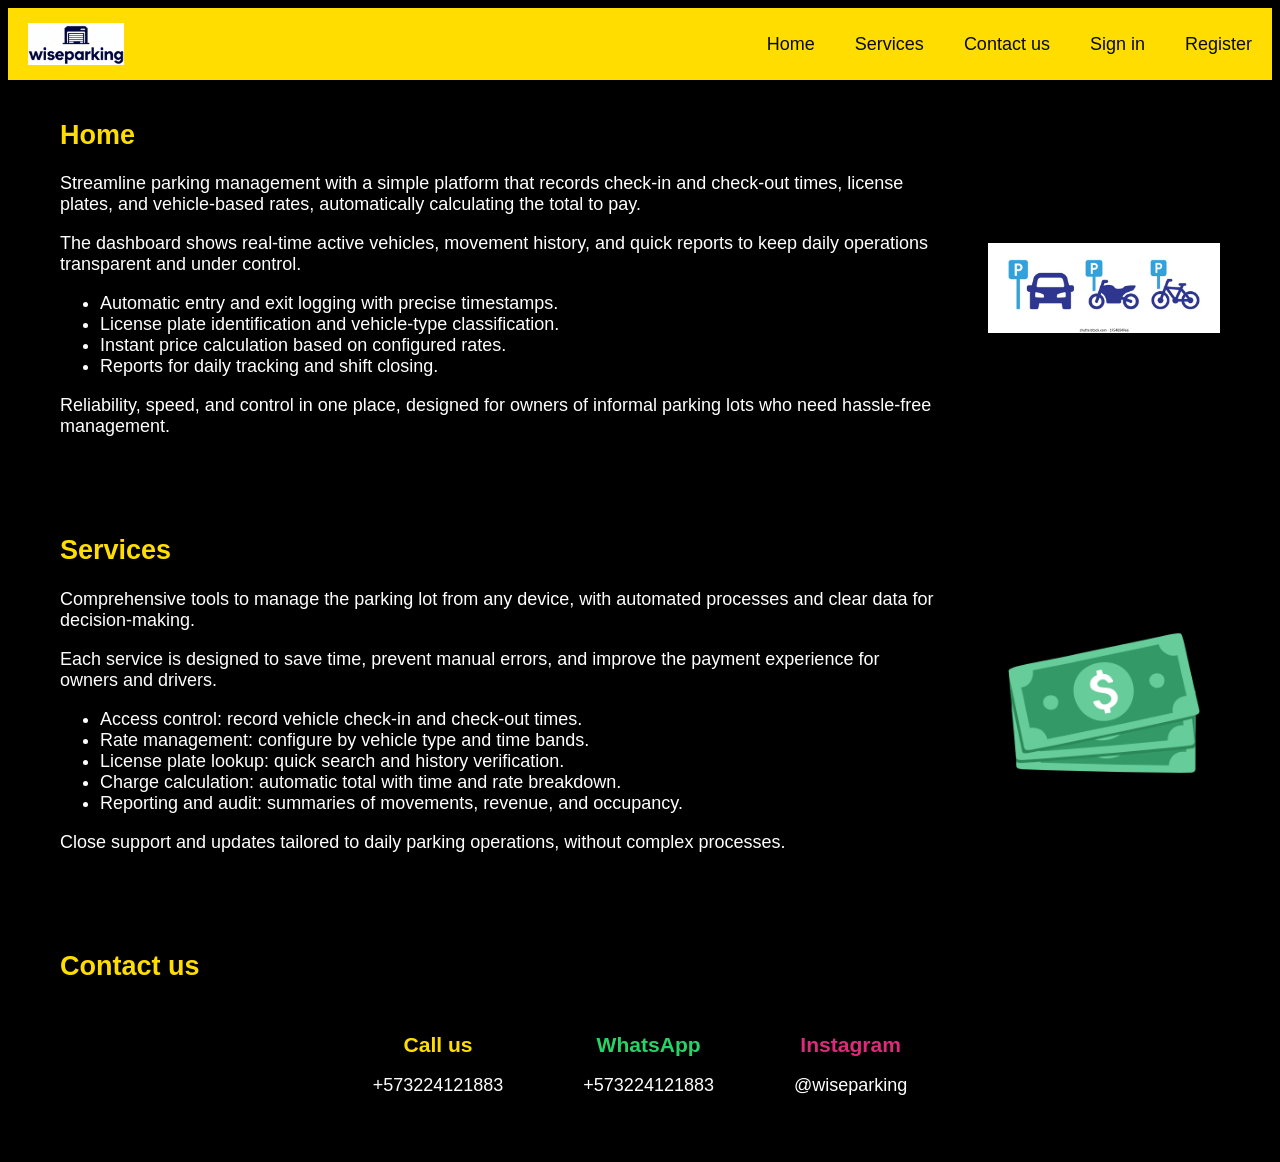
<file: web/index.html>
<!DOCTYPE html>
<html lang="en">
<head>
    <meta charset="UTF-8">
    <meta name="viewport" content="width=device-width, initial-scale=1.0">
    <title>WISEPARKING</title>
    <link rel="stylesheet" href="css/estilos.css">
</head>

<body>
    
    <header class="navbar">
  <div class="logo">
    <img src="images/logo.png" alt="logo" width="96" height="42">
  </div>

<button class="nav-toggle" aria-label="Abrir menú">
  ☰
</button>

  <!-- <h1 class="brand">WISEPARKING</h1>  --> 

  <nav class="nav">
<ul class="menu">
  <li><a href="#">Home</a></li>
  <li><a href="#services">Services</a></li>  
  <li><a href="#contact">Contact us</a></li> 
  <li><a href="signin.html">Sign in</a></li>
  <li><a href="register.html">Register</a></li>
</ul>
  </nav>
</header>
    
<main>
  <section class="home">
    <div class="home-content"> 
    <h2>Home</h2>

    <p>
       Streamline parking management with a simple platform that records check-in and check-out times, license plates, and vehicle-based rates, automatically calculating the total to pay.
    </p>

    <p>
       The dashboard shows real-time active vehicles, movement history, and quick reports to keep daily operations transparent and under control.
    </p>

    <ul>
        <li>Automatic entry and exit logging with precise timestamps.</li>
        <li>License plate identification and vehicle-type classification.</li>
        <li>Instant price calculation based on configured rates.</li>
        <li>Reports for daily tracking and shift closing.</li>
    </ul>

      <p>Reliability, speed, and control in one place, designed for owners of informal parking lots who need hassle-free management.</p>

    </div>

    <img src="images/home-icono1.png" alt="Iconos de parqueo">


</section>
<section class="Services" id="services">
  <div class="services-content">
  <h2>Services</h2>
  <p>
    Comprehensive tools to manage the parking lot from any device, with automated processes and clear data for decision-making.
  </p>
  <p>
    Each service is designed to save time, prevent manual errors, and improve the payment experience for owners and drivers.
  </p>
  <ul>
    <li>Access control: record vehicle check-in and check-out times.</li>
    <li>Rate management: configure by vehicle type and time bands.</li>
    <li>License plate lookup: quick search and history verification.</li>
    <li>Charge calculation: automatic total with time and rate breakdown.</li>
    <li>Reporting and audit: summaries of movements, revenue, and occupancy.</li>
  </ul>

  <p>Close support and updates tailored to daily parking operations, without complex processes.</p>
  </div>
    <img src="images/home-icono2.png" alt="Iconos de parqueo2">
</section>

<section class="Contact-us" id="contact">
  <h2>Contact us</h2>

<div class="contact-container">
    
  <div class="contact-item">
    <h3>Call us</h3>
    <p>+573224121883</p>
  </div>

  <div class="contact-item whatsapp">
    <h3>WhatsApp</h3>
    <p>+573224121883</p>
  </div>

  <div class="contact-item instagram">
    <h3>Instagram</h3>
    <p>@wiseparking</p>
  </div>
  
</div>
</section>

</main>

<script>
    const navToggle = document.querySelector(".nav-toggle");
    const navMenu = document.querySelector(".menu");

    navToggle.addEventListener("click", () => {
      navMenu.classList.toggle("nav-visible");
    });
  </script>

</body>
</html>

</body>
</html>
</file>
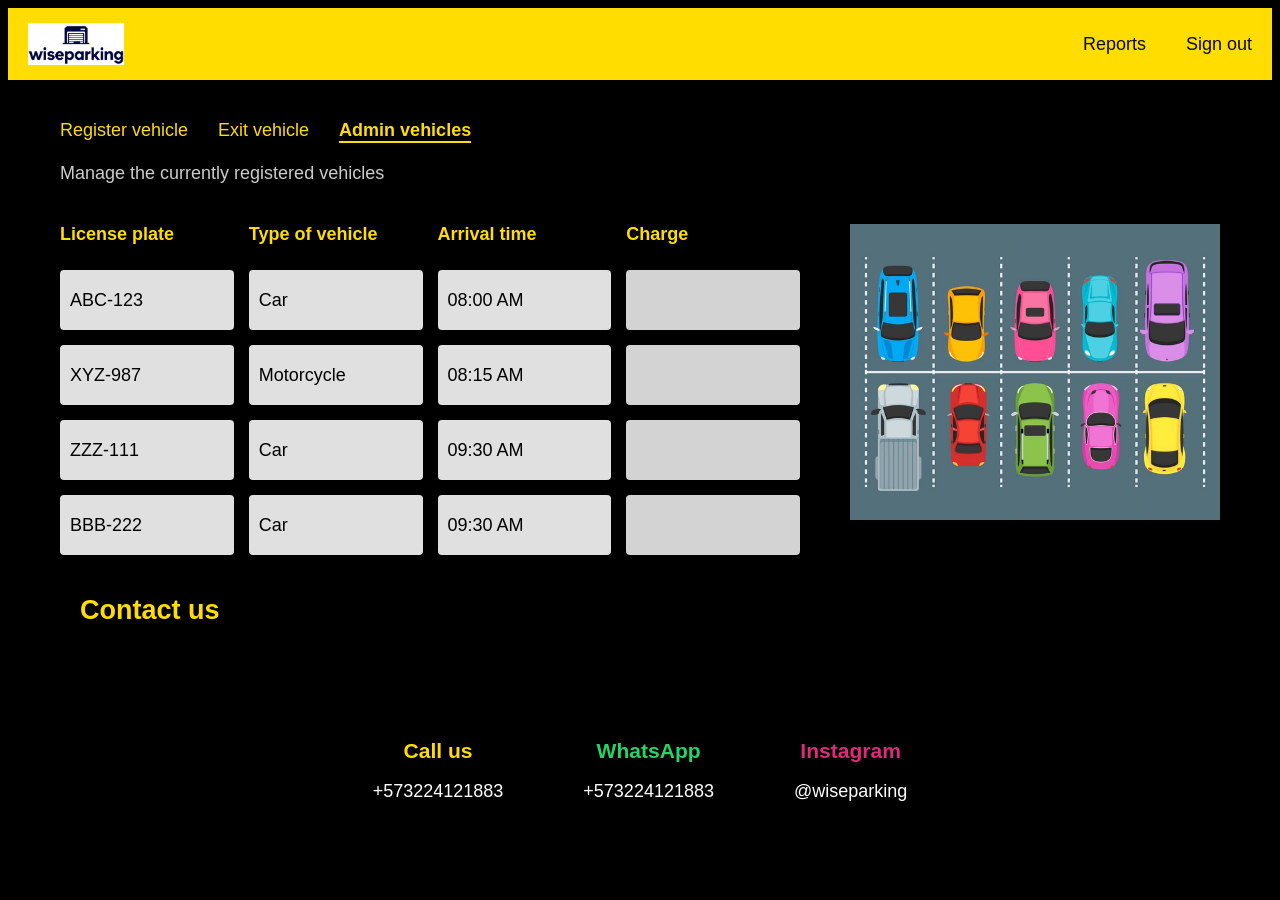
<file: web/admin.html>
<!DOCTYPE html>
<html lang="en">
<head>
    <meta charset="UTF-8">
    <meta name="viewport" content="width=device-width, initial-scale=1.0">
    <title>WISEPARKING - Admin</title>
    <link rel="stylesheet" href="css/estilos.css">
</head>

<body>
    
    <header class="navbar">
  <div class="logo">
    <img src="images/logo.png" alt="logo" width="96" height="42">
  </div>
      
      <button class="nav-toggle" aria-label="Abrir menú">☰</button>

      <nav class="nav">
        <ul class="menu">
          <li><a href="reports.html">Reports</a></li>
          <li><a href="index.html">Sign out</a></li> </ul>
      </nav>
    </header>
    
    <main>
        
        <section class="admin-panel">
            <div class="admin-links">
                <a href="register-vehicle.html">Register vehicle</a>
                <a href="exit-vehicle.html">Exit vehicle</a>
                <a href="admin.html" class="active-link">Admin vehicles</a> </div>

            <p class="description">Manage the currently registered vehicles</p>

            <div class="dashboard-container">
                
                <div class="vehicle-grid">
                    
                    <div class="grid-header">License plate</div>
                    <div class="grid-header">Type of vehicle</div>
                    <div class="grid-header">Arrival time</div>
                    <div class="grid-header">Charge</div>

                    <div class="grid-item">ABC-123</div>
                    <div class="grid-item">Car</div>
                    <div class="grid-item">08:00 AM</div>
                    <div class="grid-item empty-box"></div> <div class="grid-item">XYZ-987</div>
                    <div class="grid-item">Motorcycle</div>
                    <div class="grid-item">08:15 AM</div>
                    <div class="grid-item empty-box"></div>

                    <div class="grid-item">ZZZ-111</div>
                    <div class="grid-item">Car</div>
                    <div class="grid-item">09:30 AM</div>
                    <div class="grid-item empty-box"></div>
                    
                     <div class="grid-item">BBB-222</div>
                    <div class="grid-item">Car</div>
                    <div class="grid-item">09:30 AM</div>
                    <div class="grid-item empty-box"></div>

                </div>

                <div class="admin-image">
                    <img src="images/admin.png" alt="Parking Overview">
                </div>

 </div>

<section class="Contact-us" id="contact">
  <h2>Contact us</h2>
  </section>

<div class="contact-container">
    
  <div class="contact-item">
    <h3>Call us</h3>
    <p>+573224121883</p>
  </div>

  <div class="contact-item whatsapp">
    <h3>WhatsApp</h3>
    <p>+573224121883</p>
  </div>

  <div class="contact-item instagram">
    <h3>Instagram</h3>
    <p>@wiseparking</p>
  </div>
  
</div>
</section>

    </main>


    
    <script>
        const navToggle = document.querySelector(".nav-toggle");
        const navMenu = document.querySelector(".menu");
        navToggle.addEventListener("click", () => {
          navMenu.classList.toggle("nav-visible");
        });
    </script>
</body>
</html>
</file>
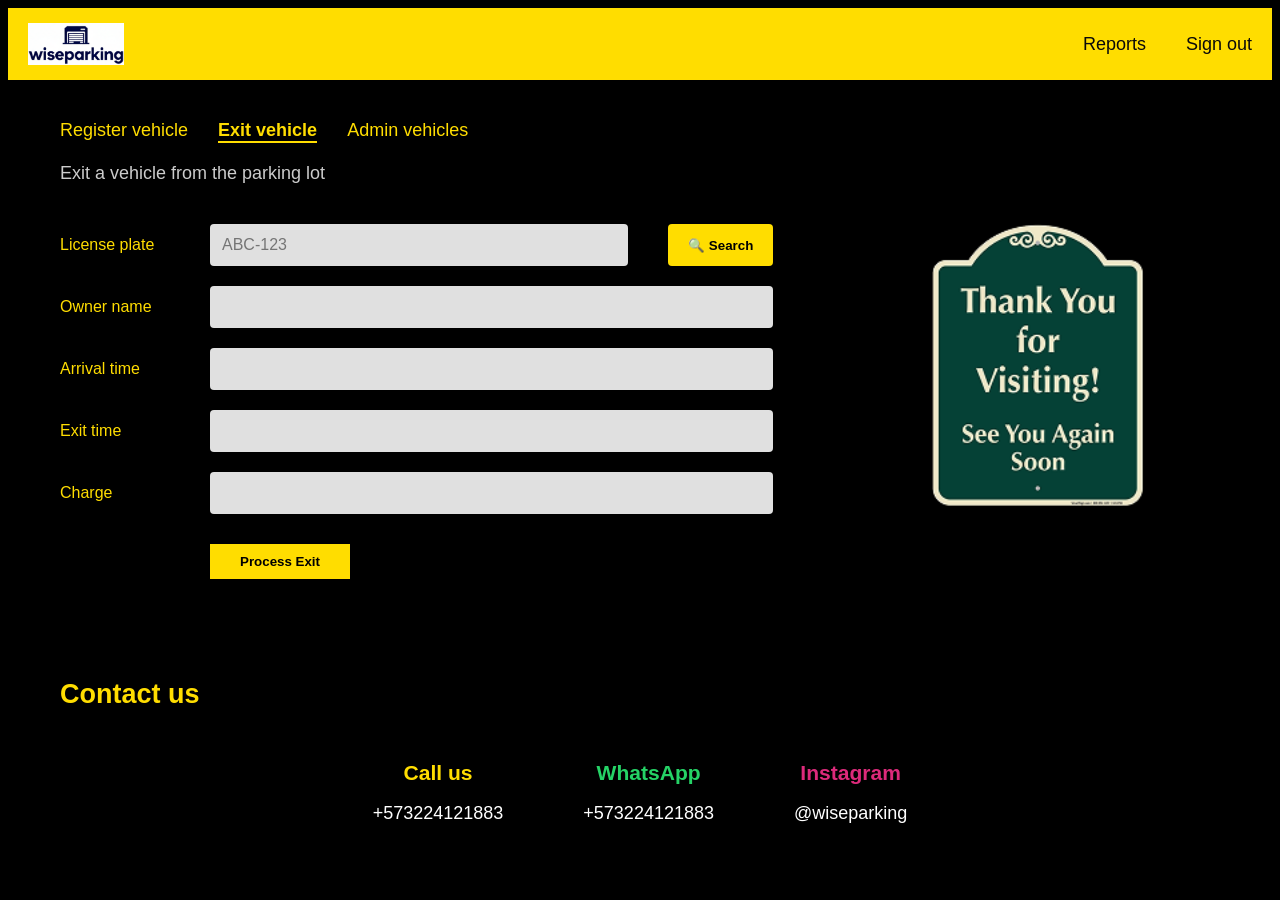
<file: web/exit-vehicle.html>
<!DOCTYPE html>
<html lang="en">
<head>
    <meta charset="UTF-8">
    <meta name="viewport" content="width=device-width, initial-scale=1.0">
    <title>WISEPARKING - Exit Vehicle</title>
    <link rel="stylesheet" href="css/estilos.css">
</head>

<body>
    
    <header class="navbar">
      <div class="logo">
        <img src="images/logo.png" alt="logo" width="96" height="42">
      </div>
      <button class="nav-toggle" aria-label="Abrir menú">☰</button>
      <nav class="nav">
        <ul class="menu">
          <li><a href="reports.html">Reports</a></li>
          <li><a href="index.html">Sign out</a></li>
        </ul>
      </nav>
    </header>
    
    <main>
        <section class="admin-panel">
            
            <div class="admin-links">
                <a href="register-vehicle.html">Register vehicle</a>
                <a href="exit-vehicle.html" class="active-link">Exit vehicle</a>
                <a href="admin.jsp.html">Admin vehicles</a>
            </div>

            <p class="description">Exit a vehicle from the parking lot</p>

            <div class="dashboard-container">
                
                <div class="admin-form-container">
                    <form>
                        <div class="form-row search-row">
                            <label>License plate</label>
                            <div class="search-group">
                                <input type="text" placeholder="ABC-123">
                                <button type="button" class="search-btn">🔍 Search</button>
                            </div>
                        </div>
                        
                        <div class="form-row">
                            <label>Owner name</label>
                            <input type="text" readonly>
                        </div>

                        <div class="form-row">
                            <label>Arrival time</label>
                            <input type="text" readonly>
                        </div>

                        <div class="form-row">
                            <label>Exit time</label>
                            <input type="text" readonly>
                        </div>

                        <div class="form-row">
                            <label>Charge</label>
                            <input type="text" readonly>
                        </div>
                        
                         <div class="form-row">
                            <label></label> 
                            <button type="submit" class="save-btn">Process Exit</button>
                        </div>

                    </form>
                </div>

                <div class="admin-image exit-specific">
                    <img src="images/ExitVehicle.png" alt="Thank You Sign">
                </div>

            </div>
        </section>

        <section class="Contact-us" id="contact">
            <h2>Contact us</h2>
            <div class="contact-container">
              <div class="contact-item">
                <h3>Call us</h3>
                <p>+573224121883</p>
              </div>
              <div class="contact-item whatsapp">
                <h3>WhatsApp</h3>
                <p>+573224121883</p>
              </div>
              <div class="contact-item instagram">
                <h3>Instagram</h3>
                <p>@wiseparking</p>
              </div>
            </div>
        </section>

    </main>

    <script>
        const navToggle = document.querySelector(".nav-toggle");
        const navMenu = document.querySelector(".menu");
        navToggle.addEventListener("click", () => {
          navMenu.classList.toggle("nav-visible");
        });
    </script>
</body>
</html>
</file>
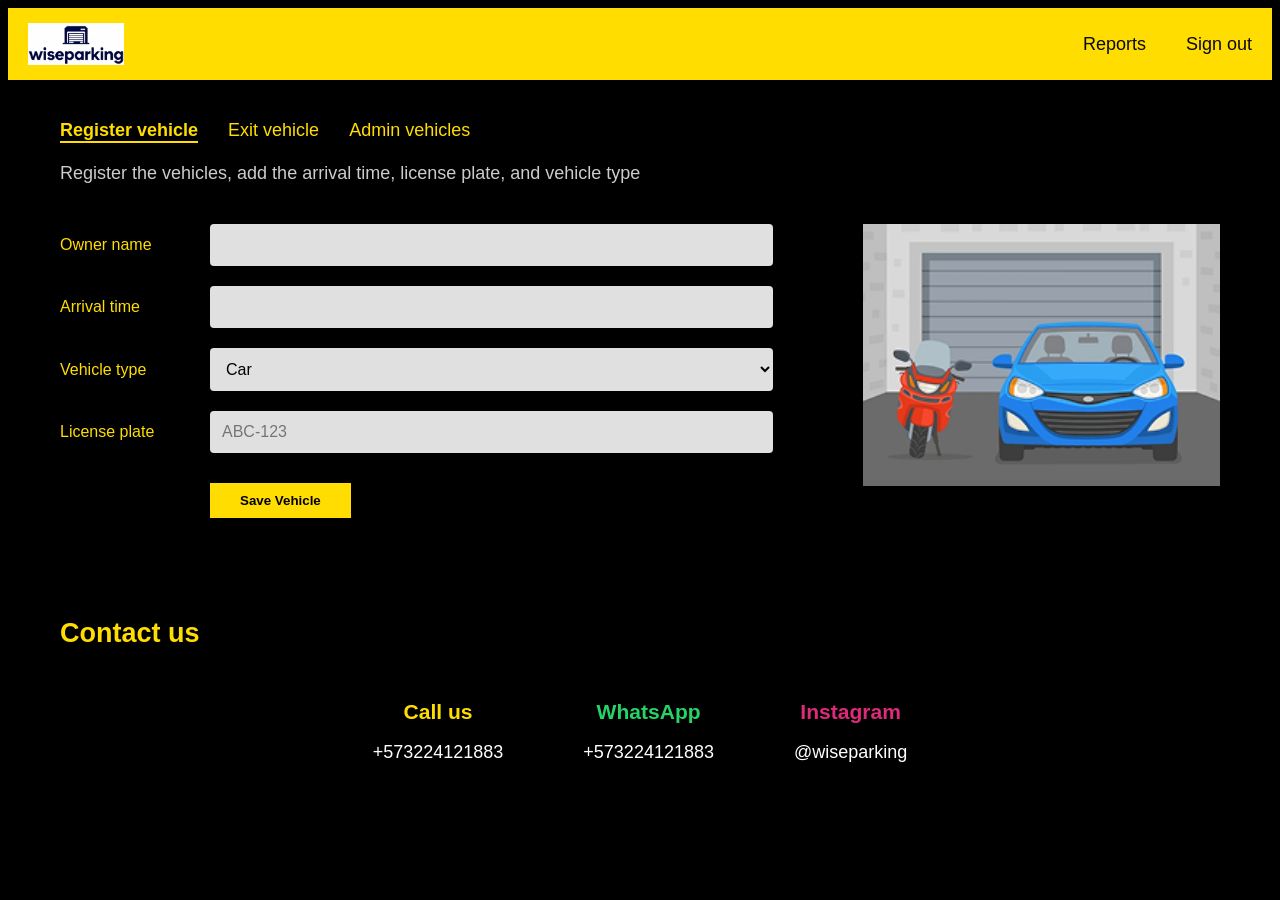
<file: web/register-vehicle.html>
<!DOCTYPE html>
<html lang="en">
<head>
    <meta charset="UTF-8">
    <meta name="viewport" content="width=device-width, initial-scale=1.0">
    <title>WISEPARKING - Register Vehicle</title>
    <link rel="stylesheet" href="css/estilos.css">
</head>

<body>
    
    <header class="navbar">
      <div class="logo">
        <img src="images/logo.png" alt="logo" width="96" height="42">
      </div>
      <button class="nav-toggle" aria-label="Abrir menú">☰</button>
      <nav class="nav">
        <ul class="menu">
          <li><a href="reports.html">Reports</a></li>
          <li><a href="index.html">Sign out</a></li>
        </ul>
      </nav>
    </header>
    
    <main>
        <section class="admin-panel">
            
            <div class="admin-links">
                <a href="register-vehicle.html" class="active-link">Register vehicle</a>
                <a href="exit-vehicle.html">Exit vehicle</a>
                <a href="admin.jsp.html">Admin vehicles</a>
            </div>

            <p class="description">Register the vehicles, add the arrival time, license plate, and vehicle type</p>

            <div class="dashboard-container">
                
                <div class="admin-form-container">
                    <!-- PASO 3: Agregamos action y method al form -->
                    <form action="RegistroServlet" method="POST" id="registroForm">
                        <div class="form-row">
                            <label>Owner name</label>
                            <!-- Agregamos el name -->
                            <input type="text" name="ownerName">
                        </div>
                        
                        <div class="form-row">
                            <label>Arrival time</label>
                            <!-- Agregamos el name -->
                            <input type="text" readonly id="arrival-time" name="arrivalTime"> 
                        </div>

                        <div class="form-row">
                            <label>Vehicle type</label>
                            <!-- Agregamos el name al select y los values a las opciones -->
                            <select name="vehicleType">
                                <option value="1">Car</option>
                                <option value="2">Motorcycle</option>
                            </select>
                        </div>

                        <div class="form-row">
                            <label>License plate</label>
                            <!-- Agregamos el name y lo hacemos requerido -->
                            <input type="text" placeholder="ABC-123" name="licensePlate" required>
                        </div>

                        <div class="form-row">
                            <label></label> 
                            <button type="submit" class="save-btn">Save Vehicle</button>
                        </div>
                    </form>
                </div>

                <div class="admin-image">
                    <img src="images/RegisterVehicle.png" alt="Garage">
                </div>

            </div>
        </section>

        <section class="Contact-us" id="contact">
            <h2>Contact us</h2>
            <div class="contact-container">
              <div class="contact-item">
                <h3>Call us</h3>
                <p>+573224121883</p>
              </div>
              <div class="contact-item whatsapp">
                <h3>WhatsApp</h3>
                <p>+573224121883</p>
              </div>
              <div class="contact-item instagram">
                <h3>Instagram</h3>
                <p>@wiseparking</p>
              </div>
            </div>
        </section>

    </main>

<script>
        // --- 1. LÓGICA DEL MENÚ DE NAVEGACIÓN ---
        const navToggle = document.querySelector(".nav-toggle");
        const navMenu = document.querySelector(".menu");
        
        navToggle.addEventListener("click", () => {
          navMenu.classList.toggle("nav-visible");
        });

        // --- 2. LÓGICA DE GUARDADO AUTOMÁTICO DE FECHA ---
        const form = document.getElementById('registroForm');
        const arrivalInput = document.getElementById('arrival-time');

        // Escuchamos el evento 'submit' (cuando se envía el formulario)
        form.addEventListener('submit', (event) => {
            
            // Obtenemos la fecha y hora actual
            const now = new Date();
            
            // Ajustamos la fecha al formato que espera Java (YYYY-MM-DDTHH:MM)
            now.setMinutes(now.getMinutes() - now.getTimezoneOffset());
            const formatoJava = now.toISOString().slice(0, 16);
            
            // Escribimos la fecha en el input justo antes de que viaje a Java
            arrivalInput.value = formatoJava; 
            
            // OJO: Ya no usamos event.preventDefault().
            // Queremos que el formulario continúe su camino natural hacia el RegistroServlet.
            alert("Enviando vehículo a la base de datos...");
        });
    </script>
</body>
</html>
</file>
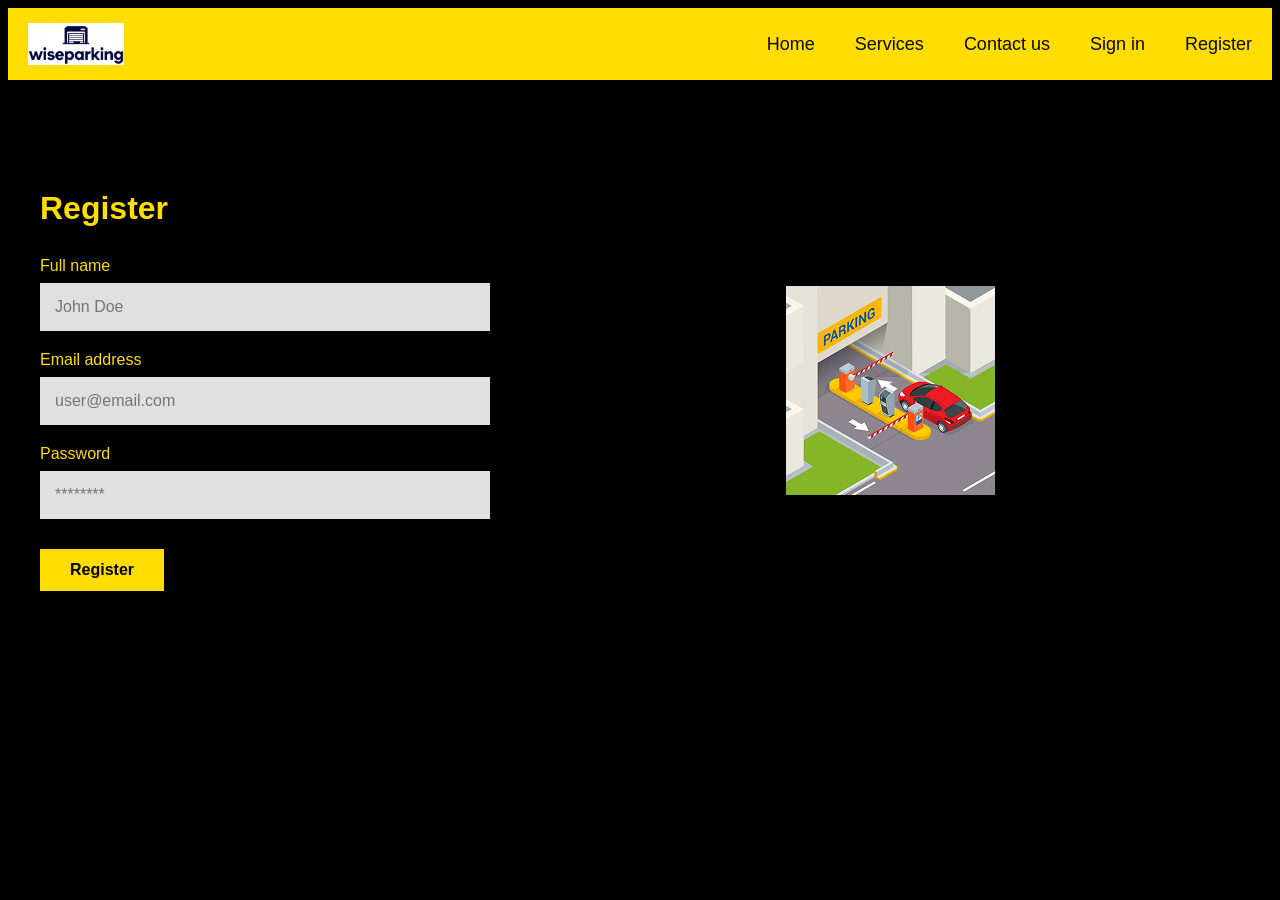
<file: web/register.html>
<!DOCTYPE html>
<html lang="en">
<head>
    <meta charset="UTF-8">
    <meta name="viewport" content="width=device-width, initial-scale=1.0">
    <title>WISEPARKING - Register</title>
    <link rel="stylesheet" href="css/estilos.css">
</head>

<body>
    
<header class="navbar">
  <div class="logo">
    <img src="images/logo.png" alt="logo" width="96" height="42">
  </div>

  <button class="nav-toggle" aria-label="Abrir menú">
  ☰
</button>


  <nav class="nav">
    <ul class="menu">
      <li><a href="index.html">Home</a></li>            
      <li><a href="index.html#services">Services</a></li> 
      <li><a href="index.html#contact">Contact us</a></li> 
      <li><a href="signin.html">Sign in</a></li>
      <li><a href="register.html">Register</a></li>
    </ul>
  </nav>
</header>
    
<main>
    <section class="auth-section">
        
        <div class="auth-form">
            <h2>Register</h2>

            <form>
                <label>Full name</label>
                <input type="text" placeholder="John Doe"> 

                <label>Email address</label>
                <input type="email" placeholder="user@email.com"> 
                
                <label>Password</label>
                <input type="password" placeholder="********"> 

                <button type="submit">Register</button>
            </form>
        </div>

        <div class="auth-image">
             <img src="images/register.png" alt="Parking Gate">
        </div>

    </section>

</main>

<script>
    const navToggle = document.querySelector(".nav-toggle");
    const navMenu = document.querySelector(".menu");

    navToggle.addEventListener("click", () => {
      navMenu.classList.toggle("nav-visible");
    });
  </script>

</body>
</html>
</file>
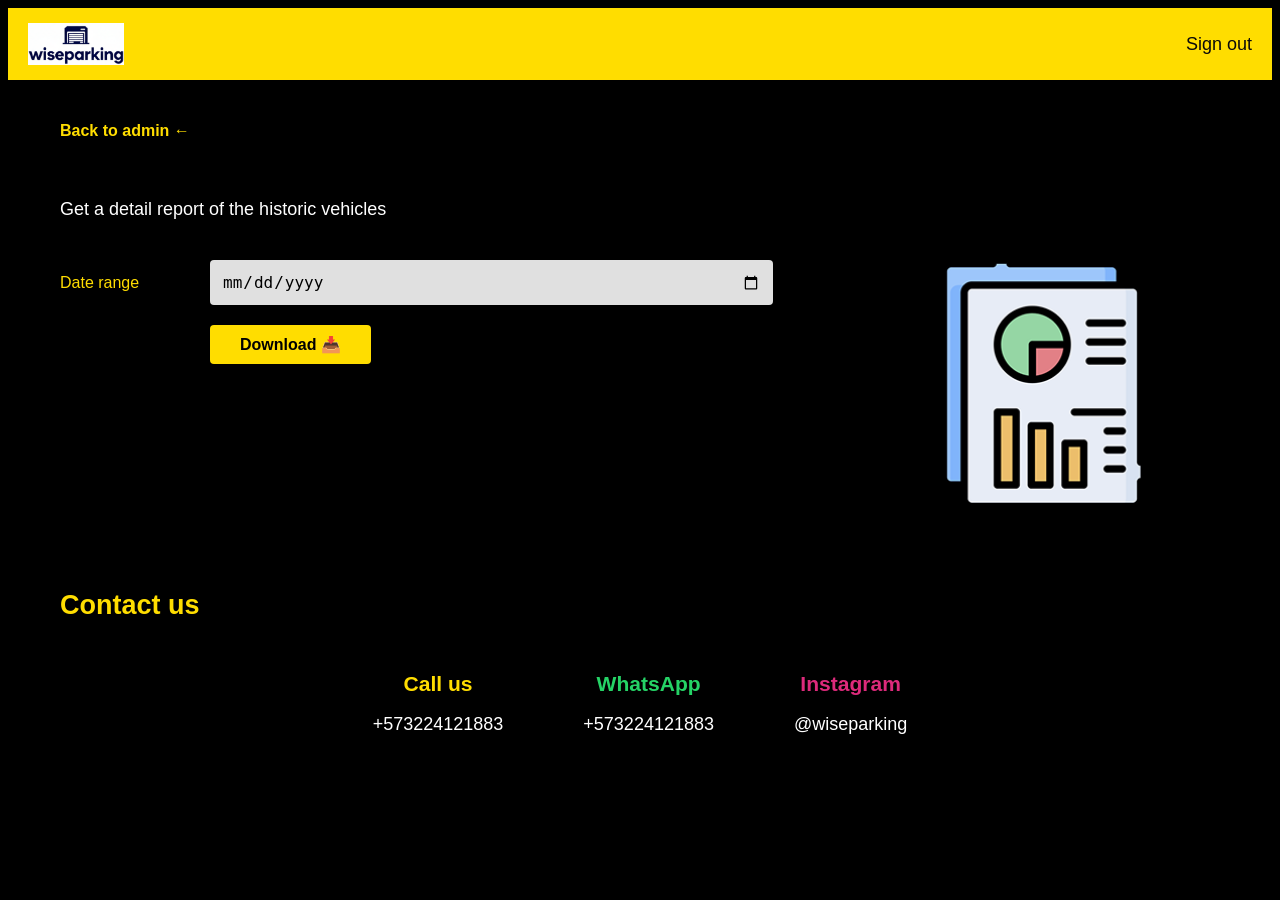
<file: web/reports.html>
<!DOCTYPE html>
<html lang="en">
<head>
    <meta charset="UTF-8">
    <meta name="viewport" content="width=device-width, initial-scale=1.0">
    <title>WISEPARKING - Reports</title>
    <link rel="stylesheet" href="css/estilos.css">
</head>

<body>
    
    <header class="navbar">
      <div class="logo">
        <img src="images/logo.png" alt="logo" width="96" height="42">
      </div>
      <button class="nav-toggle" aria-label="Abrir menú">☰</button>
      <nav class="nav">
        <ul class="menu">
          <li><a href="index.html">Sign out</a></li>
        </ul>
      </nav>
    </header>
    
    <main>
        <section class="admin-panel">
            
            <div class="back-nav">
            <a href="register-vehicle.html">Back to admin &larr;</a>
        </div>
        
            <div class="reports-header">
                <p class="description" style="font-size: 18px; color: white;">
                    Get a detail report of the historic vehicles
                </p>
            </div>

            <div class="dashboard-container">
                
                <div class="admin-form-container">
                    <form>
                        <div class="form-row">
                            <label>Date range</label>
                            <input type="date" class="date-input"> 
                        </div>

                        <div class="form-row">
                            <label></label> 
                            <button type="button" class="download-btn">Download 📥</button>
                        </div>
                    </form>
                </div>

                <div class="admin-image reports-specific">
                    <img src="images/reports.png" alt="Reports Icon">
                </div>

            </div>
        </section>

        <section class="Contact-us" id="contact">
            <h2>Contact us</h2>
            <div class="contact-container">
              <div class="contact-item">
                <h3>Call us</h3>
                <p>+573224121883</p>
              </div>
              <div class="contact-item whatsapp">
                <h3>WhatsApp</h3>
                <p>+573224121883</p>
              </div>
              <div class="contact-item instagram">
                <h3>Instagram</h3>
                <p>@wiseparking</p>
              </div>
            </div>
        </section>

    </main>

    <script>
        const navToggle = document.querySelector(".nav-toggle");
        const navMenu = document.querySelector(".menu");
        navToggle.addEventListener("click", () => {
          navMenu.classList.toggle("nav-visible");
        });
    </script>
</body>
</html>
</file>
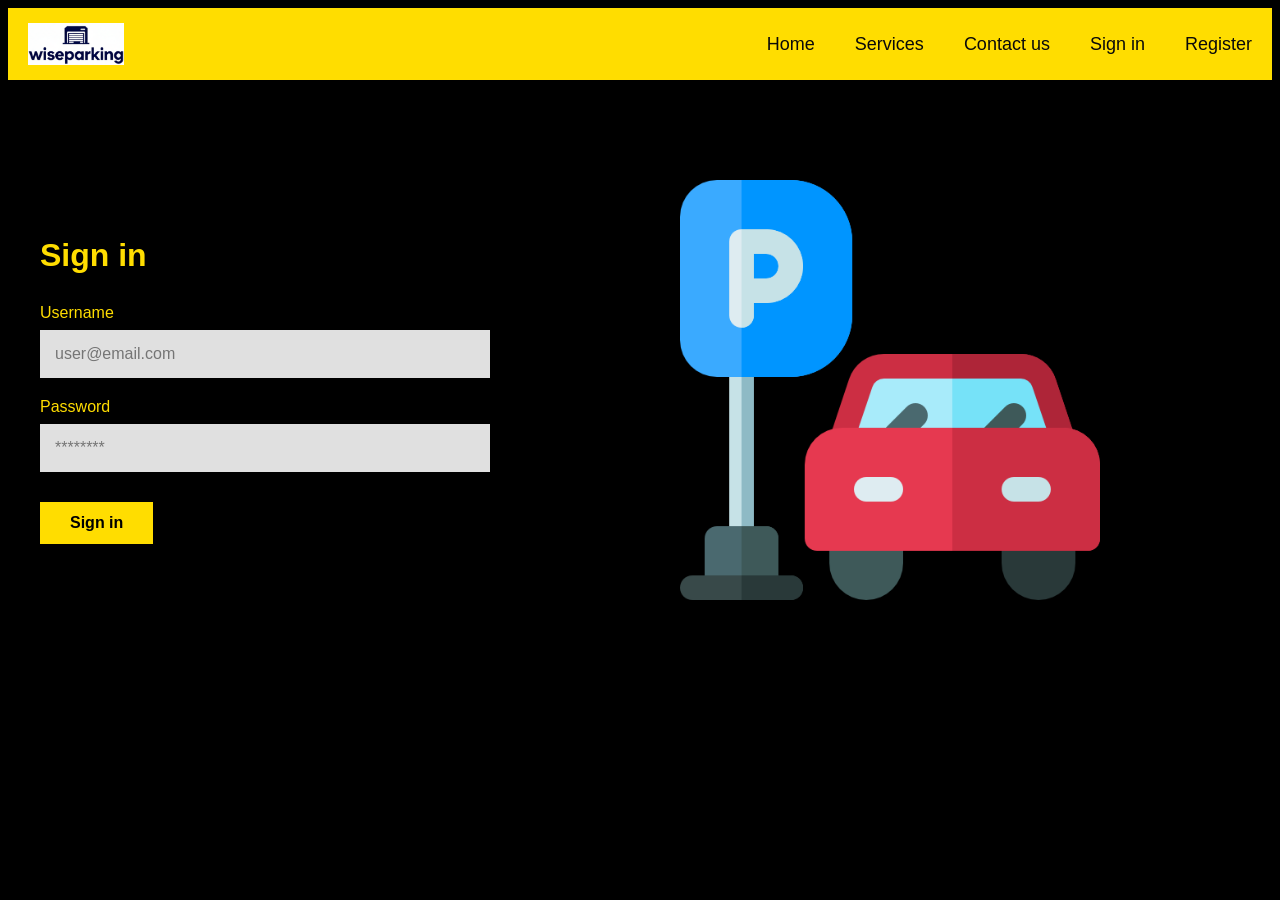
<file: web/signin.html>
<!DOCTYPE html>
<html lang="en">
<head>
    <meta charset="UTF-8">
    <meta name="viewport" content="width=device-width, initial-scale=1.0">
    <title>WISEPARKING</title>
    <link rel="stylesheet" href="css/estilos.css">
</head>

<body>
    
    <header class="navbar">
  <div class="logo">
    <img src="images/logo.png" alt="logo" width="96" height="42">
  </div>

  <!-- <h1 class="brand">WISEPARKING</h1>  --> 

  <nav class="nav">
<ul class="menu">
  <li><a href="index.html">Home</a></li>             
  <li><a href="index.html#services">Services</a></li> 
  <li><a href="index.html#contact">Contact us</a></li> 
  <li><a href="signin.html">Sign in</a></li>
  <li><a href="register.html">Register</a></li>
</ul>
  </nav>
</header>

<main>
    <section class="auth-section">
        
        <div class="auth-form">
            <h2>Sign in</h2>

            <form>
                
                <label>Username</label>
                <input type="text" placeholder="user@email.com"> 
                
                <label>Password</label>
                <input type="password" placeholder="********"> 

                <button type="submit">Sign in</button>
            
            </form>
        </div>

        <div class="auth-image">
             <img src="images/Signin.png" alt="Parking Decor">
        </div>

    </section>

    <script>
    const navToggle = document.querySelector(".nav-toggle");
    const navMenu = document.querySelector(".menu");

    navToggle.addEventListener("click", () => {
      navMenu.classList.toggle("nav-visible");
    });
  </script>

</body>
</main>
</file>
<file: web/css/estilos.css>
html {
    scroll-behavior: smooth;
}
/* Header como contenedor */
body{
    background-color: black;
    color: white;    /* Color del texto del body */
    font-family: sans-serif, Arial, Helvetica;
    font-size: 18px;
}

header.navbar{
  background-color:#FFDD00;
  padding:15px 20px;
  display:flex;                /* coloca elementos en línea */
  align-items:center;          /* centra verticalmente */
  justify-content:space-between;/* logo+titulo a la izq, menú a la der */
  gap:24px;                    /* espacio entre bloques */
}

/* Por defecto (pantallas grandes), el botón de menú NO se ve */
.nav-toggle {
  display: none;
}

/* Logo */
.logo{ margin:0; display:flex; align-items:center; }
.logo img{ display:block; height:42px; }

/* Título (opcional ocultarlo en móviles) */
.brand{ font-size:18px; color:#0a0a0a; margin:0; }

/* Nav y menú a la derecha */
.nav{ display:flex; align-items:center; }

.menu{
  list-style:none;
  display:flex;
  gap:40px;                    /* separación entre links */
  margin:0;
  padding:0;
}

/* Enlaces */
.menu a{
  color:#0a0a0a;  /* Color del texto del header */
  text-decoration:none;
  font-size:1em;
  transition:color .2s;
}
.menu a:hover{ color:#000; }

/* Opcional: limitar ancho y centrar todo el header dentro de la página */
.wrapper{
  max-width:1200px;
  margin:0 auto;
  width:100%;
}
section {
  padding: 40px 20px; /* 40px arriba/abajo, 20px a los lados */
}
h2 {
  color: #FFDD00;
  margin-top: 0;
}

/* --- SECCIÓN DE CONTACTO --- */

.contact-container {
    display: flex;            /* Convierte la caja en una fila elástica */
    justify-content: center;  /* Centra los grupos en el medio de la página */
    gap: 80px;                /* Pone un buen espacio entre cada columna */
    flex-wrap: wrap;          /* Si la pantalla es muy chica, permite que bajen */
    margin-top: 30px;         /* Un poco de aire arriba, separado del título */
}

.contact-item {
    text-align: center;       /* Centra el texto "Call us" y el número */
}

/* Opcional: Para que los subtítulos (h3) resalten un poco más */
.contact-item h3 {
    color: #FFDD00;           /* Amarillo, igual que el título principal */
    margin-bottom: 10px;      /* Espacio entre el título y el número */
}

/* Color específico para WhatsApp (Verde) */
.whatsapp h3 {
    color: #25D366;
}

/* Color específico para Instagram (Rosa/Morado) */
.instagram h3 {
    color: #DD2A7B;
}

/* --- SECCIÓN HOME --- */

.home {
    display: flex;            /* Pone el bloque de texto y la imagen en fila */
    align-items: center;      /* Centra verticalmente (que no queden descuadrados) */
    justify-content: space-between; /* Manda texto a un lado e imagen al otro */
    gap: 50px;                /* Un buen espacio de separación en el medio */
}

/* Ajuste para que el texto ocupe el espacio principal */
.home-content {
    flex: 1;                  /* Le dice al texto: "Toma todo el espacio que puedas" */
}

/* Ajuste para controlar el tamaño de la imagen */
.home img {
    max-width: 20%;           /* Que la imagen no ocupe más del 45% del ancho */
    height: auto;             /* Mantiene la proporción para que no se deforme */
}

/* --- SECCIÓN SERVICES --- */

.Services {              /* <--- ¡Ojo! Debe coincidir con la S mayúscula del HTML */
    display: flex;
    align-items: center;
    justify-content: space-between;
    gap: 50px;
}

.services-content {
    flex: 1;             /* El texto ocupa el espacio disponible */
}

.Services img {          /* <--- Aquí también usamos la S mayúscula */
    max-width: 20%;      /* Imagen pequeña igual que en Home */
    height: auto;
}

/* --- VERSIÓN MÓVIL (RESPONSIVE) --- */
@media (max-width: 768px) {

    /* 1. Header: Lo mantenemos en FILA, pero permitimos que el menú baje */
    header.navbar {
        display: flex;
        flex-direction: row;        /* <--- CAMBIO: Fila, no columna */
        flex-wrap: wrap;            /* <--- IMPORTANTE: Permite saltar de línea */
        justify-content: space-between; /* Logo a la izquierda, Botón a la derecha */
        align-items: center;
    }

    /* 2. El botón: Lo mantenemos visible */
    .nav-toggle {
        display: block;
        background: none;
        border: none;
        font-size: 30px;
        cursor: pointer;
        padding: 0 10px;           /* Un poco de espacio para el dedo */
    }

    /* 3. El contenedor del menú (nav): Forzamos a que ocupe toda la linea de abajo */
    .nav {
        width: 100%;               /* Ocupa todo el ancho */
        order: 3;                  /* Asegura que quede al final */
    }

    /* 4. La lista del menú: Se oculta o muestra */
    .menu {
        display: none;             
        flex-direction: column;
        width: 100%;
        text-align: center;
        padding-top: 20px;
        background-color: #FFDD00; /* Asegura que el fondo siga siendo amarillo */
    }

    /* Clase mágica para mostrar */
    .menu.nav-visible {
        display: flex;
    }
    
    /* ... mantén aquí el resto de tus reglas para imágenes y home ... */
}
/* --- LÍMITES DEL CONTENIDO PRINCIPAL --- */
main {
    max-width: 1200px;   /* "No crezcas más de 1200 píxeles de ancho" */
    margin: 0 auto;      /* "Si sobra espacio a los lados, repártelo igual (céntrate)" */
    width: 100%;         /* "Usa todo el espacio disponible hasta llegar al límite" */
}

/* --- ESTILOS DE AUTENTICACIÓN (Sign In / Register) --- */

/* 1. El Contenedor Principal: Divide la pantalla en dos */
.auth-section {
    display: flex;              /* Activa los superpoderes de alineación */
    align-items: center;        /* Centra verticalmente */
    justify-content: space-between; 
    gap: 50px;                  /* Espacio entre el formulario y la imagen */
    min-height: 60vh;           /* Asegura que tenga una altura decente */
    padding: 40px 0;            /* Un poco de aire arriba y abajo */
}

/* 2. El Formulario (Lado Izquierdo) */
.auth-form {
    flex: 1;                    /* Ocupa el espacio disponible */
    max-width: 450px;           /* Pero no te estires demasiado */
}

.auth-form h2 {
    font-size: 32px;            /* Título grande */
    margin-bottom: 30px;
    color: #FFDD00;             /* Amarillo WiseParking */
}

/* Estilos para los campos de texto */
.auth-form form {
    display: flex;
    flex-direction: column;     /* Pone los inputs uno debajo del otro */
}

.auth-form label {
    color: #FFDD00;             /* Etiquetas amarillas */
    margin-bottom: 8px;
    font-size: 16px;
}

.auth-form input {
    background-color: #E0E0E0;  /* Fondo gris claro para escribir */
    border: none;
    padding: 15px;              /* Relleno cómodo */
    margin-bottom: 20px;        /* Espacio antes del siguiente campo */
    font-size: 16px;
    outline: none;              /* Quita el borde azul al hacer clic */
}

/* 3. El Botón */
.auth-form button {
    background-color: #FFDD00;
    color: black;
    font-weight: bold;
    font-size: 16px;
    padding: 12px 30px;
    border: none;
    cursor: pointer;            /* Manito al pasar el mouse */
    width: fit-content;         /* El botón se ajusta al texto, no ocupa todo el ancho */
    margin-top: 10px;
}

.auth-form button:hover {
    background-color: white;    /* Pequeño efecto al pasar el mouse */
}

/* 4. La Imagen (Lado Derecho) */
.auth-image {
    flex: 1;
    display: flex;
    justify-content: center;    /* Centra la imagen en su mitad */
}

.auth-image img {
    max-width: 60%;             /* Controlamos el tamaño de la ilustración */
    height: auto;
}

/* --- ESTILOS DEL PANEL DE ADMINISTRADOR --- */

/* 1. Sub-navegación (Los enlaces de texto arriba) */
.admin-links {
    display: flex;
    gap: 30px;
    margin-bottom: 20px;
}

.admin-links a {
    color: #FFDD00;        /* Amarillo */
    text-decoration: none;
    font-size: 18px;
}

/* Efecto para resaltar la página actual (Admin vehicles) */
.active-link {
    font-weight: bold;
    border-bottom: 2px solid #FFDD00; /* Subrayado amarillo */
}

.description {
    color: #ccc;
    margin-bottom: 40px;
}

/* 2. Contenedor Principal (Tabla a la izq, Imagen a la der) */
.dashboard-container {
    display: flex;
    gap: 50px;
    align-items: flex-start; /* Alinea todo arriba */
}

/* 3. La Tabla Mágica (Grid) */
.vehicle-grid {
    display: grid;
    /* Crea 4 columnas del mismo tamaño */
    grid-template-columns: repeat(4, 1fr); 
    gap: 15px;             /* Espacio entre celdas */
    flex: 2;               /* Ocupa el doble de espacio que la imagen */
}

/* Encabezados amarillos */
.grid-header {
    color: #FFDD00;
    font-weight: bold;
    margin-bottom: 10px;
}

/* Celdas de datos (Cajas grises) */
.grid-item {
    background-color: #E0E0E0; /* Gris claro */
    color: black;
    padding: 10px;
    border-radius: 4px;        /* Bordes un poco redondeados */
    min-height: 40px;          /* Altura mínima */
    display: flex;
    align-items: center;       /* Texto centrado verticalmente */
}

/* Caja vacía específica para "Charge" si la quieres sin texto */
.empty-box {
    background-color: #D3D3D3; 
}

/* 4. Imagen del Admin */
.admin-image {
    flex: 1; 
    /* Opcional: Centrar el contenido del contenedor si la imagen es pequeña */
    display: flex;       
    justify-content: center;
    align-items: center;
}

.admin-image img {
    width: 100%;         /* "Intenta llenar el espacio..." */
    max-width: 400px;    /* "...PERO detente si llegas a 400px"*/
    height: auto;        /* Mantiene la proporción */
    display: block;   
}

/* --- AJUSTE MÓVIL PARA ADMIN --- */
@media (max-width: 768px) {
    .dashboard-container {
        flex-direction: column; /* Tabla arriba, imagen abajo */
    }
    
    .vehicle-grid {
        width: 100%;
        /* En celular, quizás prefieras 2 columnas en vez de 4 para que quepa todo */
        grid-template-columns: repeat(2, 1fr); 
    }
    
    .grid-header {
        font-size: 14px; /* Letra más pequeña */
    }
}

/* --- ESTILOS PARA FORMULARIOS INTERNOS (Register/Exit) --- */

.admin-form-container {
    flex: 2; /* Ocupa el espacio principal */
    padding-right: 40px;
}

/* Cada fila del formulario */
.form-row {
    display: flex;          /* Pone etiqueta e input lado a lado */
    align-items: center;    /* Los centra verticalmente */
    margin-bottom: 20px;    /* Espacio entre filas */
}

/* La etiqueta (Nombre, Placa...) */
.form-row label {
    width: 150px;           /* Ancho fijo para que todo quede alineado */
    color: #FFDD00;
    font-size: 16px;
}

/* El campo de escritura (Input y Select) */
.form-row input, 
.form-row select {
    flex: 1;                /* Ocupa todo el espacio restante a la derecha */
    background-color: #E0E0E0;
    border: none;
    padding: 12px;
    font-size: 16px;
    border-radius: 4px;
    outline: none;
}

/* Botón de guardar */
.save-btn {
    background-color: #FFDD00;
    border: none;
    padding: 10px 30px;
    font-weight: bold;
    cursor: pointer;
    margin-top: 10px;
}

/* AJUSTE MÓVIL: En celular, que se pongan uno encima de otro */
@media (max-width: 768px) {
    .form-row {
        flex-direction: column; /* Vertical */
        align-items: flex-start;
    }
    .form-row label {
        width: 100%;
        margin-bottom: 5px;
    }
    .admin-form-container {
        padding-right: 0;
    }
}



/* --- ESTILOS ESPECÍFICOS PARA EXIT VEHICLE --- */
/* Grupo de búsqueda (Input + Botón juntos) */
.search-group {
    flex: 1;            /* Ocupa el espacio derecho */
    display: flex;
    gap: 40px;          /* Espacio entre el input y la lupa */
}


/* Botón de lupa */
.search-btn {
    background-color: #FFDD00;
    border: none;
    padding: 0 20px;
    font-weight: bold;
    cursor: pointer;
    border-radius: 4px;
}

/* Ajuste móvil para la búsqueda */
@media (max-width: 768px) {
    .search-group {
        width: 100%;
    }
}

/* imagen de SALIDA */
.exit-specific img {
    max-width: 220px;  /* <--- Prueba este valor (más pequeño) */
}

/* --- ESTILOS ESPECÍFICOS PARA REPORTS --- */

/* El botón de descarga */
.download-btn {
    background-color: #FFDD00;
    color: black;
    border: none;
    padding: 10px 30px;
    font-size: 16px;
    font-weight: bold; /* Letra gruesa */
    cursor: pointer;
    border-radius: 4px;
    display: flex;
    align-items: center;
    gap: 10px; /* Espacio entre texto e icono */
}

.back-nav {
    margin-bottom: 20px;    /* Espacio antes del título */
    text-align: left;       /* Asegura que esté a la izquierda */
}

.back-nav a {
    color: #FFDD00;         /* Amarillo WiseParking */
    text-decoration: none;  /* Sin subrayado feo */
    font-size: 16px;
    font-weight: bold;
    transition: opacity 0.3s;
}

.back-nav a:hover {
    opacity: 0.8;           /* Pequeño efecto al pasar el mouse */
    text-decoration: underline;
}

.download-btn:hover {
    background-color: white; /* Efecto al pasar el mouse */
}

/* Espaciado extra para el texto de introducción */
.reports-header {
    margin-bottom: 40px;
    padding-top: 20px;   /* <---  El espacio arriba */
}

/* imagen de REPORTES */
.reports-specific img {
    max-width: 250px;  /* <--- Prueba este valor (más grande) */
}
</file>
